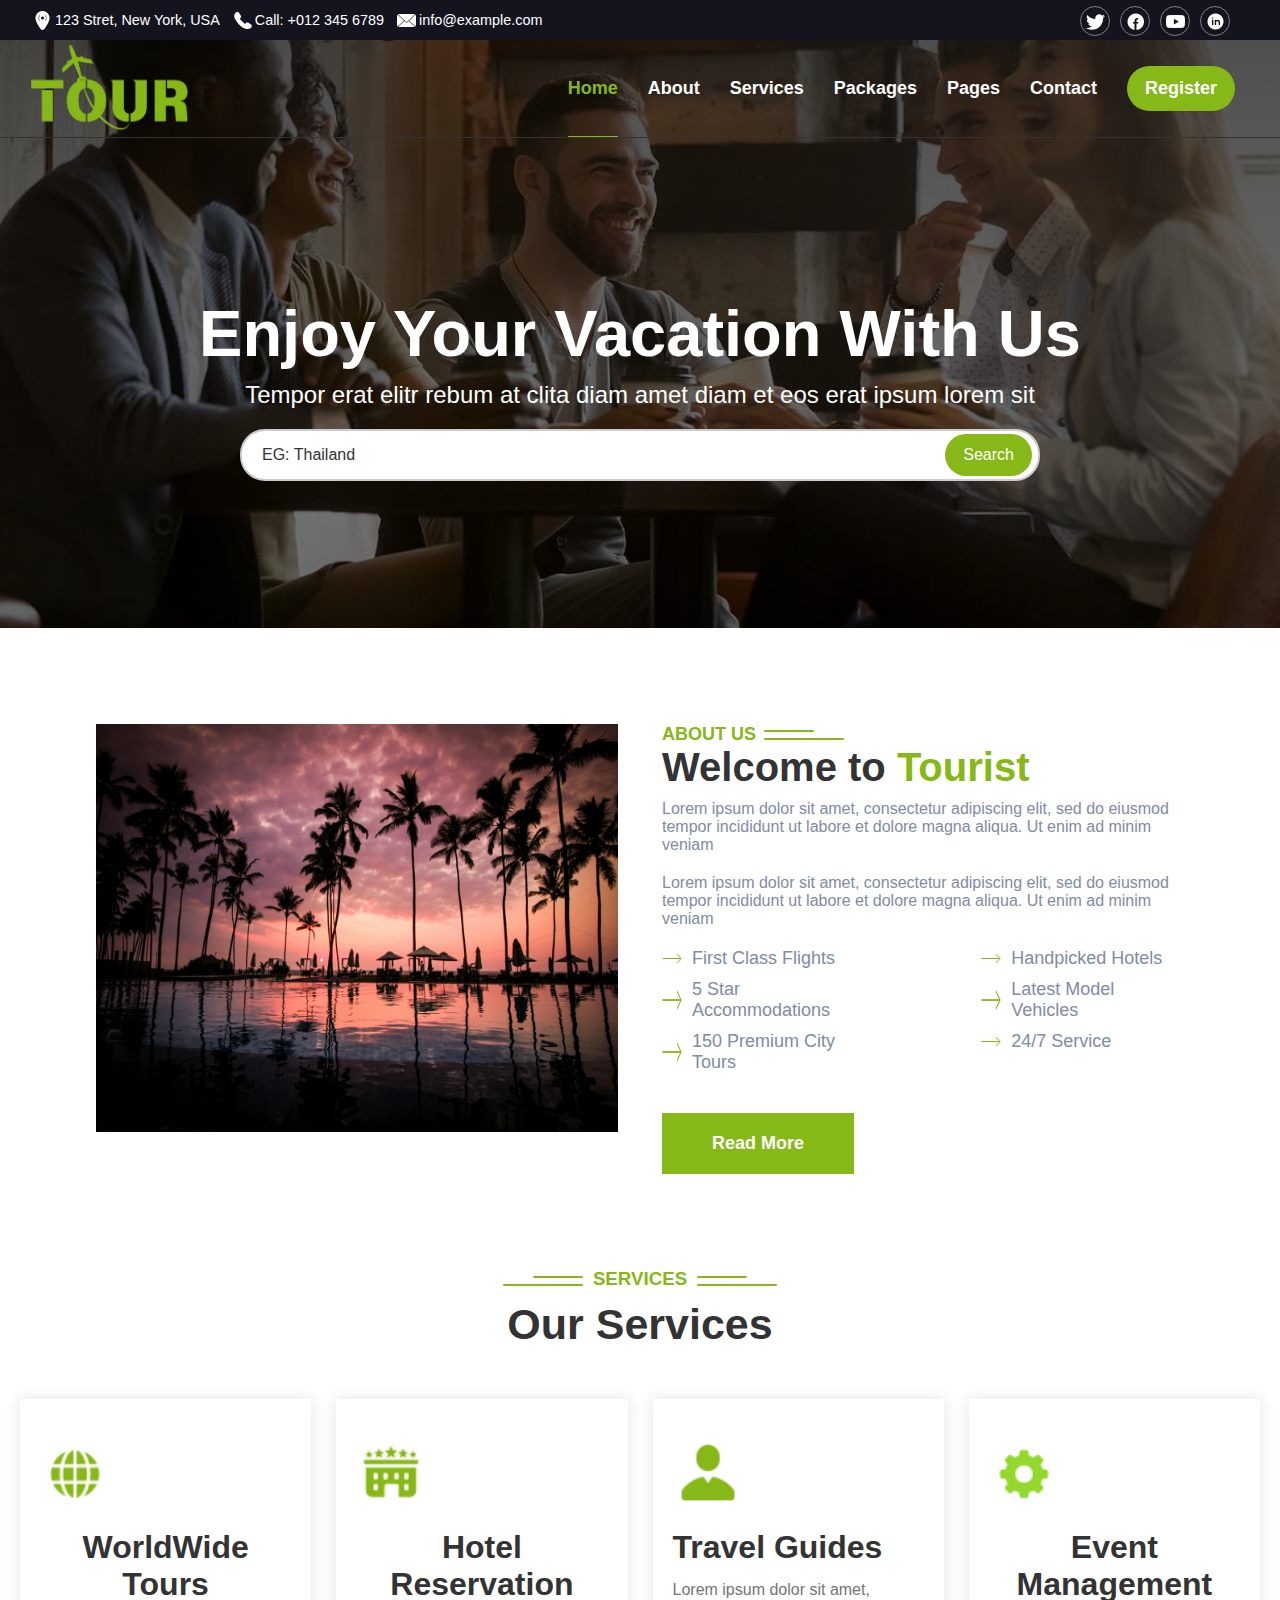
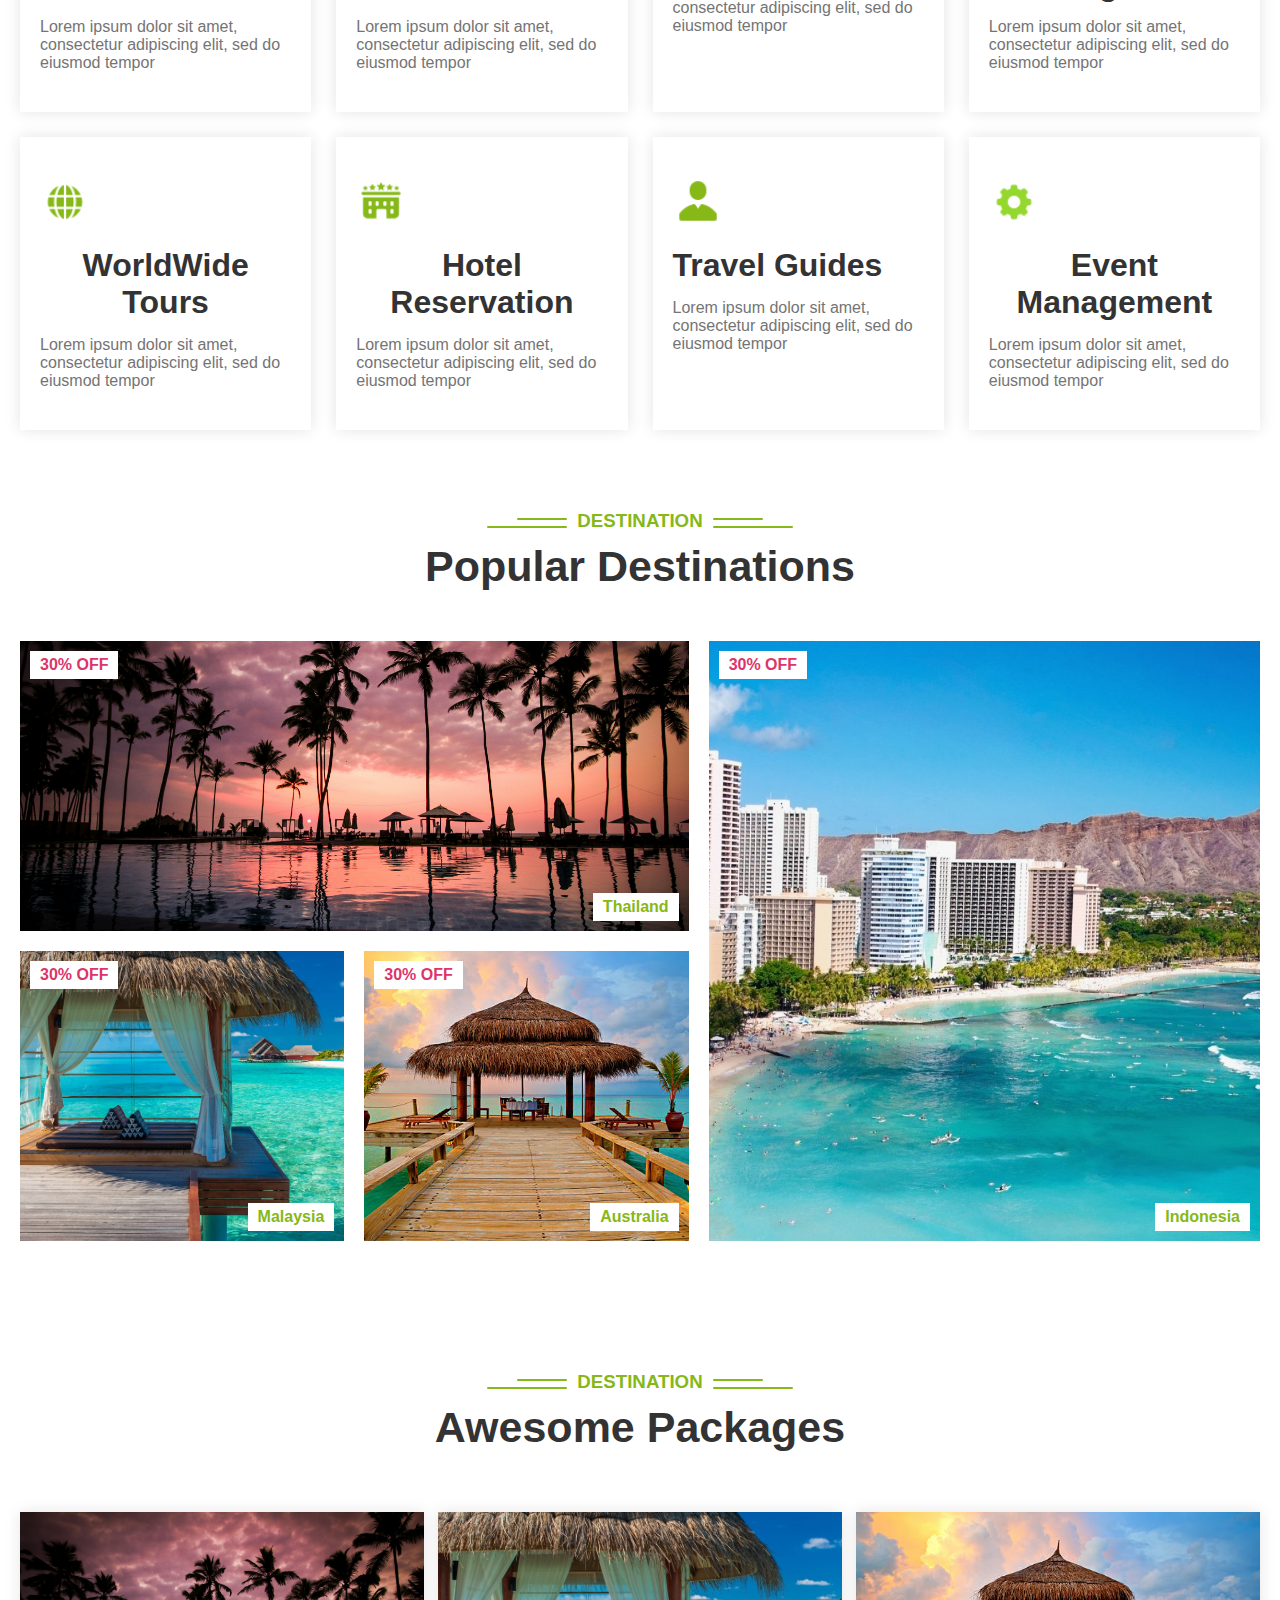
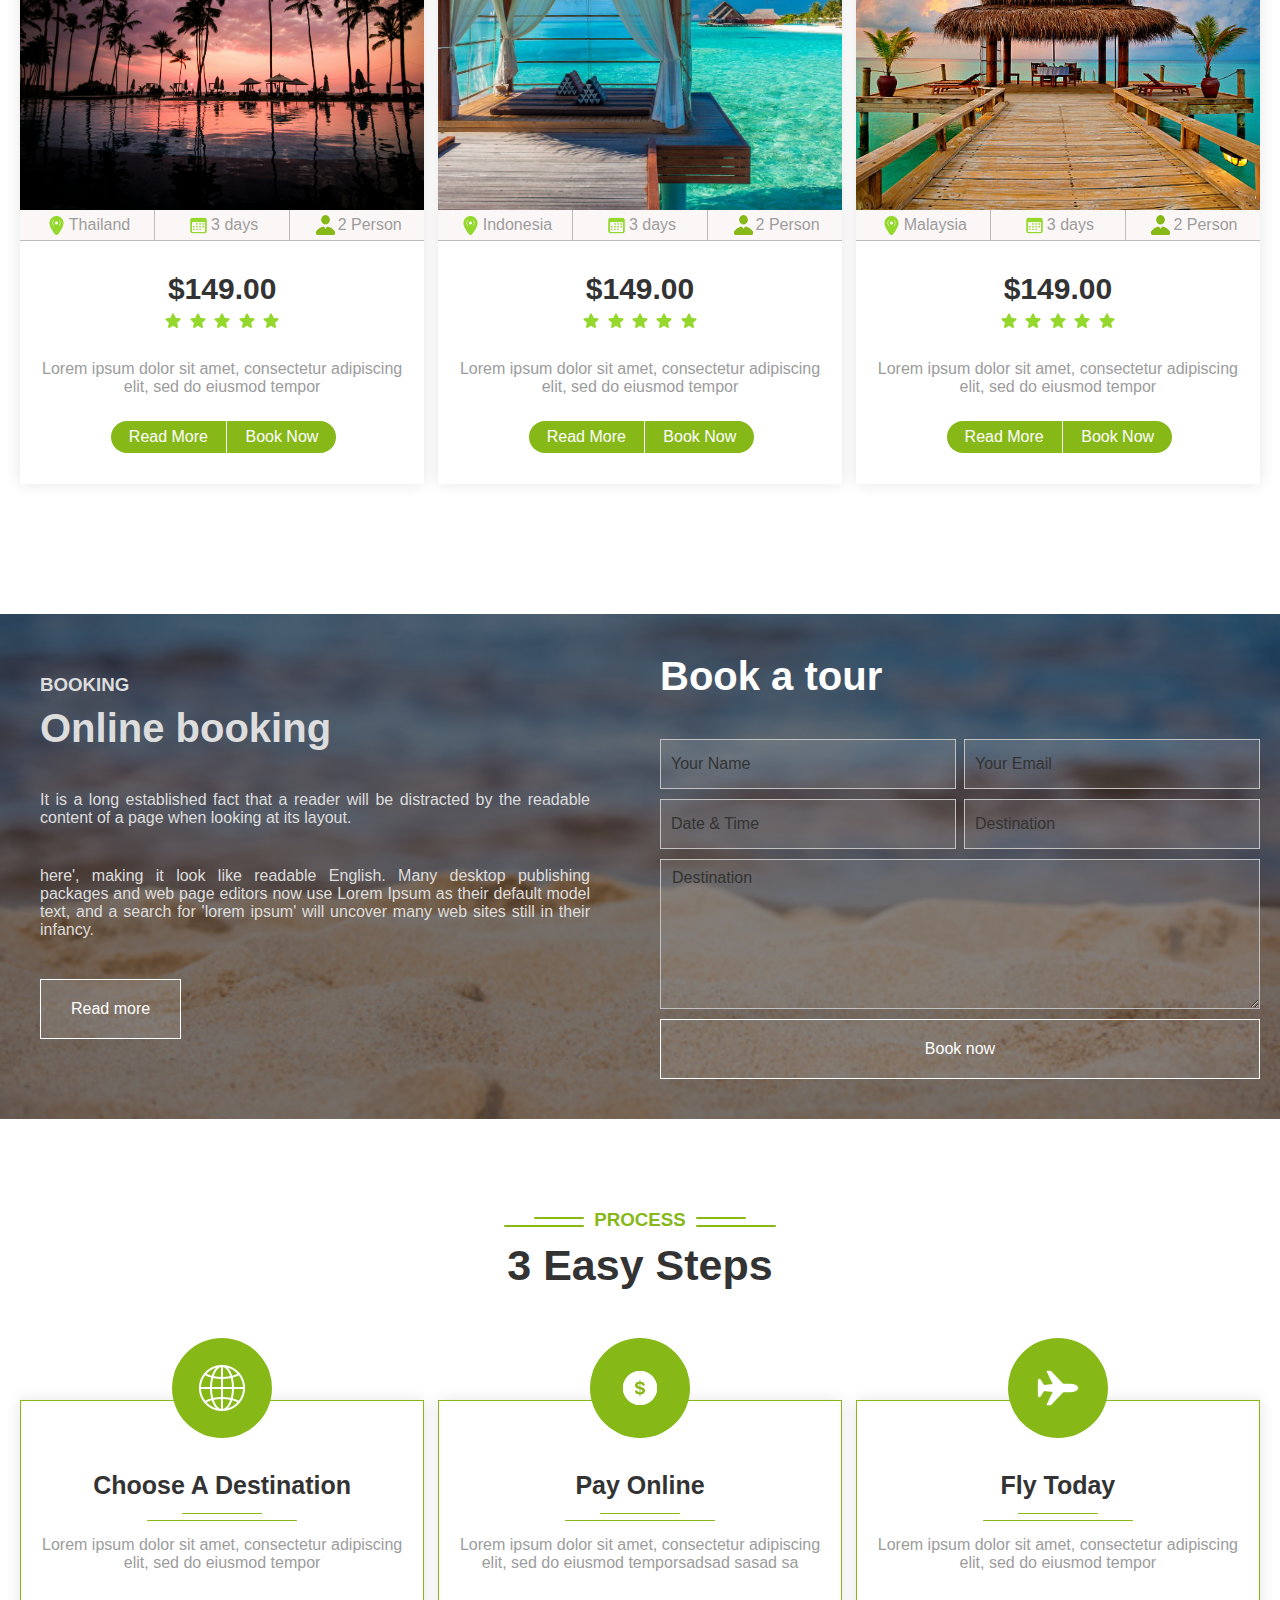
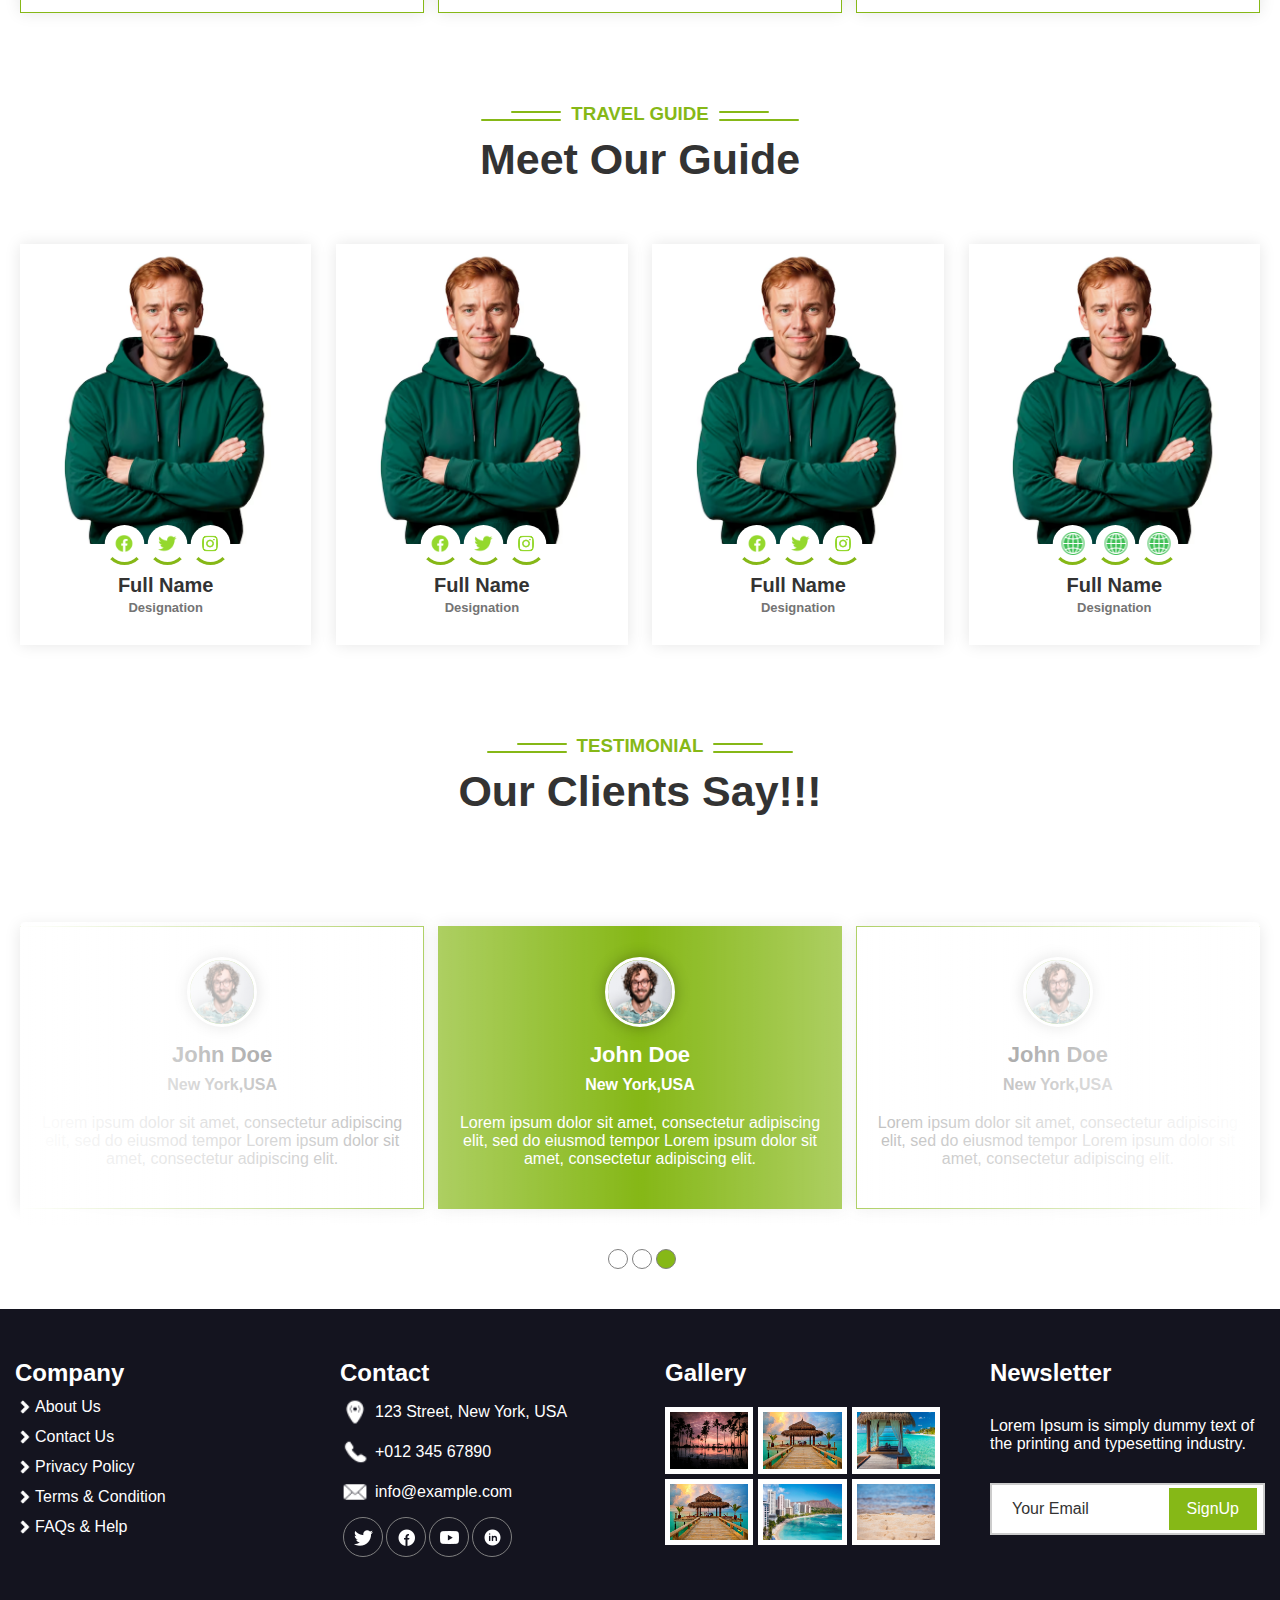
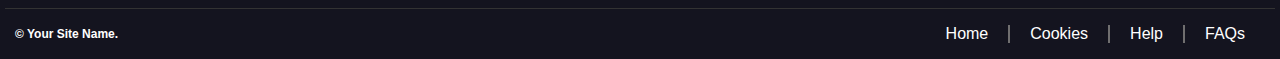
<file: index.html>
<!DOCTYPE html>
<html lang="en">
  <head>
    <meta charset="UTF-8" />
    <meta name="viewport" content="width=device-width, initial-scale=1.0" />
    <title>Tourist Website</title>
    <link rel="stylesheet" href="index.css" />
  </head>
  <body>
    <header>
      <div class="top-bar">
        <div class="social-info">
          <p class="social-info-text">
            <img src="assets/position.png" width="25px" alt="" />
            <span> 123 Stret, New York, USA </span>
            <img src="assets/phone.png" width="25px" alt="" />
            <span> Call: +012 345 6789 </span>
            <img src="assets/mail.png" width="25px" alt="" />
            <span> info@example.com </span>
          </p>
        </div>
        <div class="social-icons">
          <div class="contact-social-nav">
            <div class="contact-social-nav-icon">
              <img src="assets/twitter.png" width="25px" alt="" />
            </div>
            <div class="contact-social-nav-icon">
              <img src="assets/facebook.png" width="25px" alt="" />
            </div>
            <div class="contact-social-nav-icon">
              <img src="assets/youtube.png" width="25px" alt="" />
            </div>
            <div class="contact-social-nav-icon">
              <img src="assets/linkedin.png" width="25px" alt="" />
            </div>
          </div>
        </div>
      </div>
      <nav>
        <div class="logo">
          <img src="assets/logo.png" alt="" />
        </div>
        <ul class="nav-links">
          <li>
            <a href="#">Home</a>
          </li>
          <li>
            <a href="#">About</a>
          </li>
          <li>
            <a href="#">Services</a>
          </li>
          <li>
            <a href="#">Packages</a>
          </li>
          <li>
            <a href="#">Pages</a>
          </li>
          <li>
            <a href="#">Contact</a>
          </li>
          <li>
            <a href="#" class="register-button">Register</a>
          </li>
        </ul>
      </nav>
      <div class="hero">
        <div class="hero-content">
          <h1>Enjoy Your Vacation With Us</h1>
          <p>
            Tempor erat elitr rebum at clita diam amet diam et eos erat ipsum
            lorem sit
          </p>
          <div class="search-container">
            <input
              type="text"
              placeholder="EG: Thailand"
              class="search-input"
            />
            <button class="search-button">Search</button>
          </div>
        </div>
      </div>
    </header>
    <main>
      <section id="about" class="about-section">
        <div class="about-section-image">
          <img
            class="about-img"
            src="assets/vacation1.jpg"
            width="100%"
            height="100%"
            alt="Welcome Image"
          />
        </div>
        <div class="about-section-content">
          <div class="about-text">
            <div class="about-text-title">
              <h3>ABOUT US</h3>
              <span class="about-text-sml"></span>
            </div>
            <h2>Welcome to <span>Tourist</span></h2>
            <p>
              Lorem ipsum dolor sit amet, consectetur adipiscing elit, sed do
              eiusmod tempor incididunt ut labore et dolore magna aliqua. Ut
              enim ad minim veniam
            </p>
            <p>
              Lorem ipsum dolor sit amet, consectetur adipiscing elit, sed do
              eiusmod tempor incididunt ut labore et dolore magna aliqua. Ut
              enim ad minim veniam
            </p>
            <div class="about-section-info">
              <ul style="list-style-type: none">
                <li>
                  <img
                    class="arrows"
                    src="assets/arrow-about.png"
                    width="20px"
                    alt=""
                  />
                  First Class Flights
                </li>
                <li>
                  <img
                    class="arrows"
                    src="assets/arrow-about.png"
                    width="20px"
                    alt=""
                  />
                  5 Star Accommodations
                </li>
                <li>
                  <img
                    class="arrows"
                    src="assets/arrow-about.png"
                    width="20px"
                    alt=""
                  />
                  150 Premium City Tours
                </li>
              </ul>
              <ul style="list-style-type: none">
                <li>
                  <img
                    class="arrows"
                    src="assets/arrow-about.png"
                    width="20px"
                    alt=""
                  />
                  Handpicked Hotels
                </li>
                <li>
                  <img
                    class="arrows"
                    src="assets/arrow-about.png"
                    width="20px"
                    alt=""
                  />
                  Latest Model Vehicles
                </li>
                <li>
                  <img
                    class="arrows"
                    src="assets/arrow-about.png"
                    width="20px"
                    alt=""
                  />
                  24/7 Service
                </li>
              </ul>
            </div>
            <button>Read More</button>
          </div>
        </div>
      </section>
      <section id="services" class="services-section">
        <div id="top-title-section">
          <span id="beforeservice"></span>
          <h3>SERVICES</h3>
          <span id="afterservice"></span>
        </div>
        <h2>Our Services</h2>
        <div class="services-container">
          <div class="service-box">
            <img src="assets//earth-green.png" width="70px" alt="" />
            <h1>WorldWide Tours</h1>
            <p>
              Lorem ipsum dolor sit amet, consectetur adipiscing elit, sed do
              eiusmod tempor
            </p>
          </div>
          <div class="service-box">
            <img src="assets//hotel-green.png" width="70px" alt="" />
            <h1>Hotel Reservation</h1>
            <p>
              Lorem ipsum dolor sit amet, consectetur adipiscing elit, sed do
              eiusmod tempor
            </p>
          </div>
          <div class="service-box">
            <img src="assets//person.png" width="70px" alt="" />
            <h1>Travel Guides</h1>
            <p>
              Lorem ipsum dolor sit amet, consectetur adipiscing elit, sed do
              eiusmod tempor
            </p>
          </div>
          <div class="service-box">
            <img src="assets//setting-green.png" width="70px" alt="" />
            <h1>Event Management</h1>
            <p>
              Lorem ipsum dolor sit amet, consectetur adipiscing elit, sed do
              eiusmod tempor
            </p>
          </div>
          <div class="service-box">
            <img src="assets//earth-green.png" width="50px" alt="" />
            <h1>WorldWide Tours</h1>
            <p>
              Lorem ipsum dolor sit amet, consectetur adipiscing elit, sed do
              eiusmod tempor
            </p>
          </div>
          <div class="service-box">
            <img src="assets//hotel-green.png" width="50px" alt="" />
            <h1>Hotel Reservation</h1>
            <p>
              Lorem ipsum dolor sit amet, consectetur adipiscing elit, sed do
              eiusmod tempor
            </p>
          </div>
          <div class="service-box">
            <img src="assets//person.png" width="50px" alt="" />
            <h1>Travel Guides</h1>
            <p>
              Lorem ipsum dolor sit amet, consectetur adipiscing elit, sed do
              eiusmod tempor
            </p>
          </div>
          <div class="service-box">
            <img src="assets//setting-green.png" width="50px" alt="" />
            <h1>Event Management</h1>
            <p>
              Lorem ipsum dolor sit amet, consectetur adipiscing elit, sed do
              eiusmod tempor
            </p>
          </div>
        </div>
      </section>
      <section class="popular-destinations">
        <div id="top-title-section">
          <span id="beforeservice"></span>
          <h3>DESTINATION</h3>
          <span id="afterservice"></span>
        </div>
        <h2>Popular Destinations</h2>
        <div class="destination-container">
          <div class="parent">
            <div class="div1">
              <div class="price-off">30% OFF</div>
              <div class="dest-off">Thailand</div>
            </div>
            <div class="div2">
              <div class="price-off">30% OFF</div>
              <div class="dest-off">Malaysia</div>
            </div>
            <div class="div3">
              <div class="price-off">30% OFF</div>
              <div class="dest-off">Australia</div>
            </div>
            <div class="div4">
              <div class="price-off">30% OFF</div>
              <div class="dest-off">Indonesia</div>
            </div>
          </div>
        </div>
      </section>
      <section id="packages" class="packages-section">
        <div id="top-title-section">
          <span id="beforeservice"></span>
          <h3>DESTINATION</h3>
          <span id="afterservice"></span>
        </div>
        <h2>Awesome Packages</h2>
        <div class="packages-container">
          <div class="package-card">
            <img src="assets/vacation1.jpg" />
            <div class="package-card-options">
              <div class="package-card-option">
                <img
                  src="assets/position-green.png"
                  alt=""
                  width="25px"
                />Thailand
              </div>
              <div class="package-card-option">
                <img src="assets/calendar-green.png" alt="" width="25px" />3
                days
              </div>
              <div class="package-card-option">
                <img src="assets/person.png" alt="" width="25px" />2 Person
              </div>
            </div>
            <div class="package-card-info">
              <h1>$149.00</h1>
              <span class="package-card-info-stars">
                <img src="assets/star.png" width="20px" alt="" />
                <img src="assets/star.png" width="20px" alt="" />
                <img src="assets/star.png" width="20px" alt="" />
                <img src="assets/star.png" width="20px" alt="" />
                <img src="assets/star.png" width="20px" alt="" />
              </span>
              <p>
                Lorem ipsum dolor sit amet, consectetur adipiscing elit, sed do
                eiusmod tempor
              </p>
              <div class="package-card-buttons">
                <button>Read More</button>
                <button>Book Now</button>
              </div>
            </div>
          </div>
          <div class="package-card">
            <img src="assets/vacation2.png" />
            <div class="package-card-options">
              <div class="package-card-option">
                <img
                  src="assets/position-green.png"
                  alt=""
                  width="25px"
                />Indonesia
              </div>
              <div class="package-card-option">
                <img src="assets/calendar-green.png" alt="" width="25px" />3
                days
              </div>
              <div class="package-card-option">
                <img src="assets/person.png" alt="" width="25px" />2 Person
              </div>
            </div>
            <div class="package-card-info">
              <h1>$149.00</h1>
              <span class="package-card-info-stars">
                <img src="assets/star.png" width="20px" alt="" />
                <img src="assets/star.png" width="20px" alt="" />
                <img src="assets/star.png" width="20px" alt="" />
                <img src="assets/star.png" width="20px" alt="" />
                <img src="assets/star.png" width="20px" alt="" />
              </span>
              <p>
                Lorem ipsum dolor sit amet, consectetur adipiscing elit, sed do
                eiusmod tempor
              </p>
              <div class="package-card-buttons">
                <button>Read More</button>
                <button>Book Now</button>
              </div>
            </div>
          </div>
          <div class="package-card">
            <img src="assets/vacation3.jpg" />
            <div class="package-card-options">
              <div class="package-card-option">
                <img
                  src="assets/position-green.png"
                  alt=""
                  width="25px"
                />Malaysia
              </div>
              <div class="package-card-option">
                <img src="assets/calendar-green.png" alt="" width="25px" />3
                days
              </div>
              <div class="package-card-option">
                <img src="assets/person.png" alt="" width="25px" />2 Person
              </div>
            </div>
            <div class="package-card-info">
              <h1>$149.00</h1>
              <span class="package-card-info-stars">
                <img src="assets/star.png" width="20px" alt="" />
                <img src="assets/star.png" width="20px" alt="" />
                <img src="assets/star.png" width="20px" alt="" />
                <img src="assets/star.png" width="20px" alt="" />
                <img src="assets/star.png" width="20px" alt="" />
              </span>
              <p>
                Lorem ipsum dolor sit amet, consectetur adipiscing elit, sed do
                eiusmod tempor
              </p>
              <div class="package-card-buttons">
                <button>Read More</button>
                <button>Book Now</button>
              </div>
            </div>
          </div>
        </div>
      </section>
      <section class="formulaire-section">
        <div class="formulaire-left">
          <h3>BOOKING</h3>
          <h2>Online booking</h2>
          <p>
            It is a long established fact that a reader will be distracted by
            the readable content of a page when looking at its layout.
          </p>
          <p>
            here', making it look like readable English. Many desktop publishing
            packages and web page editors now use Lorem Ipsum as their default
            model text, and a search for 'lorem ipsum' will uncover many web
            sites still in their infancy.
          </p>
          <button>Read more</button>
        </div>
        <div class="formulaire-right">
          <h1>Book a tour</h1>
          <div class="form-container">
            <div class="form-row">
              <input type="text" placeholder="Your Name" />
              <input type="text" placeholder="Your Email" />
            </div>
            <div class="form-row">
              <input type="text" placeholder="Date & Time" />
              <input type="text" placeholder="Destination" />
            </div>
            <div class="input-container">
              <textarea type="text" class="single-input"></textarea>
              <span class="placeholderfortext">Destination</span>
            </div>
            <button type="submit" class="submit-button">Book now</button>
          </div>
        </div>
      </section>
      <section class="easysteps-section">
        <div id="top-title-section">
          <span id="beforeservice"></span>
          <h3>PROCESS</h3>
          <span id="afterservice"></span>
        </div>
        <h2>3 Easy Steps</h2>
        <div class="steps-container">
          <div class="steps-card">
            <div class="steps-card-info">
              <div class="steps-img-circle">
                <img src="assets//earth-white.png" width="50px" alt="" />
              </div>
              <h1>Choose A Destination</h1>
              <span></span>
              <p>
                Lorem ipsum dolor sit amet, consectetur adipiscing elit, sed do
                eiusmod tempor
              </p>
            </div>
          </div>
          <div class="steps-card">
            <div class="steps-card-info">
              <div class="steps-img-circle">
                <img src="assets//dollar.png" width="50px" alt="" />
              </div>
              <h1>Pay Online</h1>
              <span></span>
              <p>
                Lorem ipsum dolor sit amet, consectetur adipiscing elit, sed do
                eiusmod temporsadsad sasad sa
              </p>
            </div>
          </div>
          <div class="steps-card">
            <div class="steps-card-info">
              <div class="steps-img-circle">
                <img src="assets//plane.png" width="50px" alt="" />
              </div>
              <h1>Fly Today</h1>
              <span></span>
              <p>
                Lorem ipsum dolor sit amet, consectetur adipiscing elit, sed do
                eiusmod tempor
              </p>
            </div>
          </div>
        </div>
      </section>
      <section class="travel-guide-section">
        <div id="top-title-section">
          <span id="beforeservice"></span>
          <h3>TRAVEL GUIDE</h3>
          <span id="afterservice"></span>
        </div>
        <h2>Meet Our Guide</h2>
        <div class="travel-guide-container">
          <div class="travel-guide-container-card">
            <img src="assets/person.avif" />
            <div class="travel-guide-container-info">
              <div class="guide-info-social">
                <div class="guide-info-social-1">
                  <img src="assets//facebook-green.png" width="25px" alt="" />
                </div>
                <div class="guide-info-social-1">
                  <img src="assets//twitter-green.png" width="25px" alt="" />
                </div>
                <div class="guide-info-social-1">
                  <img src="assets//instagram-green.png" width="25px" alt="" />
                </div>
              </div>
              <h1>Full Name</h1>
              <h3>Designation</h3>
            </div>
          </div>
          <div class="travel-guide-container-card">
            <img src="assets/person.avif" />
            <div class="travel-guide-container-info">
              <div class="guide-info-social">
                <div class="guide-info-social-1">
                  <img src="assets//facebook-green.png" width="25px" alt="" />
                </div>
                <div class="guide-info-social-1">
                  <img src="assets//twitter-green.png" width="25px" alt="" />
                </div>
                <div class="guide-info-social-1">
                  <img src="assets//instagram-green.png" width="25px" alt="" />
                </div>
              </div>
              <h1>Full Name</h1>
              <h3>Designation</h3>
            </div>
          </div>
          <div class="travel-guide-container-card">
            <img src="assets/person.avif" />
            <div class="travel-guide-container-info">
              <div class="guide-info-social">
                <div class="guide-info-social-1">
                  <img src="assets//facebook-green.png" width="25px" alt="" />
                </div>
                <div class="guide-info-social-1">
                  <img src="assets//twitter-green.png" width="25px" alt="" />
                </div>
                <div class="guide-info-social-1">
                  <img src="assets//instagram-green.png" width="25px" alt="" />
                </div>
              </div>
              <h1>Full Name</h1>
              <h3>Designation</h3>
            </div>
          </div>
          <div class="travel-guide-container-card">
            <img src="assets/person.avif" />
            <div class="travel-guide-container-info">
              <div class="guide-info-social">
                <div class="guide-info-social-1">
                  <img src="assets//icons8-earth-50.png" width="25px" alt="" />
                </div>
                <div class="guide-info-social-1">
                  <img src="assets//icons8-earth-50.png" width="25px" alt="" />
                </div>
                <div class="guide-info-social-1">
                  <img src="assets//icons8-earth-50.png" width="25px" alt="" />
                </div>
              </div>
              <h1>Full Name</h1>
              <h3>Designation</h3>
            </div>
          </div>
        </div>
      </section>
      <section class="testimonial-section">
        <div id="top-title-section">
          <span id="beforeservice"></span>
          <h3>TESTIMONIAL</h3>
          <span id="afterservice"></span>
        </div>
        <h2>Our Clients Say!!!</h2>
        <div class="testimo-container">
          <div class="testimo-card">
            <div class="testimo-card-info">
              <img
                src="assets//face.png"
                class="testimo-img-circle"
                width="50px"
                alt=""
              />
              <h1>John Doe</h1>
              <h2>New York,USA</h2>
              <span></span>
              <p>
                Lorem ipsum dolor sit amet, consectetur adipiscing elit, sed do
                eiusmod tempor Lorem ipsum dolor sit amet, consectetur
                adipiscing elit.
              </p>
            </div>
          </div>
          <div class="testimo-card">
            <div class="testimo-card-info">
              <img
                src="assets//face.png"
                class="testimo-img-circle"
                width="50px"
                alt=""
              />
              <h1>John Doe</h1>
              <h2>New York,USA</h2>
              <span></span>
              <p>
                Lorem ipsum dolor sit amet, consectetur adipiscing elit, sed do
                eiusmod tempor Lorem ipsum dolor sit amet, consectetur
                adipiscing elit.
              </p>
            </div>
          </div>
          <div class="testimo-card">
            <div class="testimo-card-info">
              <img
                src="assets//face.png"
                class="testimo-img-circle"
                width="50px"
                alt=""
              />
              <h1>John Doe</h1>
              <h2>New York,USA</h2>
              <span></span>
              <p>
                Lorem ipsum dolor sit amet, consectetur adipiscing elit, sed do
                eiusmod tempor Lorem ipsum dolor sit amet, consectetur
                adipiscing elit.
              </p>
            </div>
          </div>
        </div>
        <div class="testimo-scroll">
          <div class="testimo-scroll-circle"></div>
          <div class="testimo-scroll-circle"></div>
          <div class="testimo-scroll-circle"></div>
        </div>
      </section>
    </main>
    <footer>
      <div class="footer-container">
        <div class="company">
          <h2>Company</h2>
          <ul class="company-ul" style="list-style-type: none">
            <li>
              <img src="assets/arrowfooter.png" width="20px" alt="" />About Us
            </li>
            <li>
              <img src="assets/arrowfooter.png" width="20px" alt="" />Contact Us
            </li>
            <li>
              <img src="assets/arrowfooter.png" width="20px" alt="" />Privacy
              Policy
            </li>
            <li>
              <img src="assets/arrowfooter.png" width="20px" alt="" />Terms &
              Condition
            </li>
            <li>
              <img src="assets/arrowfooter.png" width="20px" alt="" />FAQs &
              Help
            </li>
          </ul>
        </div>
        <div class="contact">
          <h2>Contact</h2>
          <ul class="contact-ul" style="list-style-type: none">
            <li>
              <img src="assets/position.png" width="30px" alt="" />123 Street,
              New York, USA
            </li>
            <li>
              <img src="assets/phone.png" width="30px" alt="" />+012 345 67890
            </li>
            <li>
              <img src="assets/mail.png" width="30px" alt="" />info@example.com
            </li>
          </ul>
          <div class="contact-social-footer">
            <div class="contact-social-footer-icon">
              <img src="assets/twitter.png" width="25px" alt="" />
            </div>
            <div class="contact-social-footer-icon">
              <img src="assets/facebook.png" width="25px" alt="" />
            </div>
            <div class="contact-social-footer-icon">
              <img src="assets/youtube.png" width="25px" alt="" />
            </div>
            <div class="contact-social-footer-icon">
              <img src="assets/linkedin.png" width="25px" alt="" />
            </div>
          </div>
        </div>
        <div class="gallery">
          <h2>Gallery</h2>
          <div class="gallery-photos">
            <div class="gdiv1">
              <img
                src="assets/vacation1.jpg"
                width="100%"
                height="100%"
                alt=""
              />
            </div>
            <div class="gdiv2">
              <img
                src="assets/vacation3.jpg"
                width="100%"
                height="100%"
                alt=""
              />
            </div>
            <div class="gdiv3">
              <img
                src="assets/vacation2.png"
                width="100%"
                height="100%"
                alt=""
              />
            </div>
            <div class="gdiv4">
              <img
                src="assets/vacation3.jpg"
                width="100%"
                height="100%"
                alt=""
              />
            </div>
            <div class="gdiv5">
              <img
                src="assets/vacation4.jpg"
                width="100%"
                height="100%"
                alt=""
              />
            </div>
            <div class="gdiv6">
              <img
                src="assets/formulaire.jpeg"
                width="100%"
                height="100%"
                alt=""
              />
            </div>
          </div>
        </div>
        <div class="newsletter">
          <h2>Newsletter</h2>
          <p>
            Lorem Ipsum is simply dummy text of the printing and typesetting
            industry.
          </p>
          <div class="newsletter-container">
            <input type="text" placeholder="Your Email" class="sub-input" />
            <button class="sub-button">SignUp</button>
          </div>
        </div>
      </div>
    </footer>
    <div class="underfooter">
      <div class="underfooter-container">
        <h5>© Your Site Name.</h5>
        <ul style="list-style-type: none">
          <li>Home</li>
          <li>Cookies</li>
          <li>Help</li>
          <li>FAQs</li>
        </ul>
      </div>
    </div>
  </body>
</html>
</file>
<file: index.css>
* {
  margin: 0;
  padding: 0;
  box-sizing: border-box;
}

body {
  font-family: Arial, sans-serif;
  color: #333;
  display: flex;
  flex-direction: column;
  width: 100vw;
  align-items: center;
}

.top-bar {
  font-size: 0.9em;
  background-color: #14141f;
  color: #fff;
  height: 10px;
  display: flex;
  justify-content: space-between;
  align-items: center;
  padding: 20px 30px;
}

.social-info-text {
  display: flex;
  align-items: center;
}
.social-info-text span {
  margin-right: 10px;
}
.contact-social-nav {
  display: flex;
  width: 100%;
  justify-content: left;
  align-items: center;
  margin-top: 2px;
  margin-right: 20px;
}
.contact-social-nav-icon {
  display: flex;
  justify-content: center;
  align-items: center;
  width: 30px;
  height: 30px;
  border-radius: 50%;
  border: 1px solid gray;
  margin-left: 10px;
}

header {
  width: 100%;
  background-image: linear-gradient(rgba(0, 0, 0, 0.7), rgba(0, 0, 0, 0.5)),
    url("assets/hero.jpg");
  background-size: cover;
  background-position: center;
  background-repeat: no-repeat;
  color: white;
  display: flex;
  flex-direction: column;
  position: relative;
}

nav {
  display: flex;
  justify-content: space-between;
  align-items: center;
  padding: 0px 30px;
  border-bottom: 1px solid #333;
  height: 98px;
}
.logo {
  width: 161.4px;
  height: 90px;
}
.logo > img {
  width: 100%;
  height: 100%;
}
.nav-links {
  list-style: none;
  display: flex;
  justify-content: center;
  align-items: center;
  height: 100%;
}
.nav-links li {
  margin: 0 15px;
  height: 100%;
  display: flex;
  justify-content: center;
  align-items: center;
}
.nav-links li:first-child {
  border-bottom: 1px solid #86b817;
}
.nav-links li:first-child a {
  font-weight: bold;
  color: #86b817;
}
.nav-links > li > a {
  color: white;
  text-decoration: none;
  font-weight: bold;
  font-size: 18px;
}
.register-button {
  padding: 12px 18px;
  background-color: #86b817;
  color: #fff;
  border: none;
  font-size: 16px;
  border-radius: 25px;
  cursor: pointer;
}

.hero {
  display: flex;
  align-items: center;
  justify-content: center;
  height: 480px;
  text-align: center;
  color: white;
  margin-top: 10px;
  padding: 20px;
}
.hero h1 {
  font-size: 65px;
  margin-bottom: 10px;
}

.hero p {
  font-size: 24px;
  margin-bottom: 20px;
}

.search-container {
  position: relative;
  width: 100%;
  max-width: 800px;
  margin: 0px auto;
}

.search-input {
  width: 100%;
  padding: 15px 60px 15px 20px;
  border: 2px solid #ccc;
  border-radius: 25px;
  font-size: 16px;
  outline: none;
  box-sizing: border-box;
}

.search-button {
  position: absolute;
  right: 8px;
  top: 50%;
  transform: translateY(-50%);
  padding: 12px 18px;
  background-color: #86b817;
  color: #fff;
  border: none;
  border-radius: 25px;
  font-size: 16px;
  cursor: pointer;
}

main {
  max-width: 1370px;
}

.about-section,
.services-section,
.popular-destinations,
.packages-section,
.booking-section,
.formulaire-section,
.easysteps-section,
.travel-guide-section,
.testimonial-section,
.p footer {
  padding: 40px 20px;
  text-align: center;
}

.about-section {
  display: flex;
  justify-content: space-between;
  padding: 96px;
  height: 600px;
  gap: 24px;
}

.about-section-image {
  flex: 1;
  max-width: 50%;
  margin-right: 20px;
  width: 100%;
}

.about-section-content {
  flex: 1;
  height: 100%;
  display: flex;
}

.about-text {
  display: flex;
  flex-direction: column;
  align-items: flex-start;
  justify-content: space-between;
  text-align: left;
  height: 100%;
}
.about-text-title {
  display: flex;
  flex-direction: row;
  align-items: center;
}

.about-text-title h3 {
  color: #86b817;
  font-size: 18px;
  margin: 0;
}

.about-text-title {
  display: flex;
  flex-direction: row;
  align-items: center;
}

.about-text-sml {
  display: flex;
  flex-direction: column;
  margin-left: 8px;
}

.about-text-sml::before {
  content: "";
  display: block;
  width: 50px;
  background-color: #86b817;
  border-radius: 5px;
  margin-left: 0;
}
.about-text-sml::after {
  content: "";
  display: block;
  width: 80px;
  background-color: #86b817;
  border-radius: 5px;
  margin-left: 0;
}

.about-text-sml::before {
  height: 2px;
  margin-bottom: 6px;
}

.about-text-sml::after {
  height: 2px;
}

.about-text > h2 > span {
  color: #86b817;
}

.about-text h2 {
  font-size: 40px;
  margin-bottom: 10px;
}

.about-text p {
  color: #808ba6;
  font-size: 16px;
  margin-bottom: 20px;
}

.about-section-info {
  color: #808ba6;
  display: flex;
  flex-direction: row;
  justify-content: flex-start;
  gap: 100px;
}

.about-section-info > ul > li {
  display: flex;
  flex-direction: row;
  gap: 10px;
  font-size: 18px;
  margin-bottom: 10px;
}

.about-text button {
  margin-top: 30px;
  padding: 20px 50px;
  background-color: #86b817;
  color: white;
  border: none;
  font-size: 18px;
  font-weight: bold;
  cursor: pointer;
}

.services-section > h2 {
  font-size: 43px;
}

.popular-destinations > h2 {
  font-size: 43px;
}

.packages-section > h2 {
  font-size: 43px;
}

.easysteps-section > h2 {
  font-size: 43px;
}

.travel-guide-section > h2 {
  font-size: 43px;
}

.testimonial-section > h2 {
  font-size: 43px;
}

.services-container {
  display: flex;
  justify-content: space-between;
  flex-wrap: wrap;
  margin: 0 0px;
  margin-top: 50px;
  gap: 25px;
}

.service-box {
  display: flex;
  flex-direction: column;
  align-items: flex-start;
  width: 23%;
  flex: 1 0 23%;
  padding: 40px 20px 40px 20px;
  border: 0px solid #ddd;
  gap: 5px;
  box-shadow: 0px 0px 15px rgba(0, 0, 0, 0.11);
}

.service-box > p {
  text-align: left;
  color: #747474;
  margin-top: 10px;
}

.service-box > img {
  margin-bottom: 15px;
}

#top-title-section {
  display: flex;
  justify-content: center;
  gap: 10px;
}

#top-title-section > h3 {
  margin-bottom: 10px;
  color: #86b817;
}

#afterservice::after {
  content: "";
  display: block;
  width: 80px;
  background-color: #86b817;
  border-radius: 5px;
  margin-left: 0;
  height: 2px;
  margin-top: 6px;
}

#afterservice::before {
  content: "";
  display: block;
  width: 50px;
  background-color: #86b817;
  border-radius: 5px;
  margin-left: 0;
  height: 2px;
  margin-top: 8px;
}

#beforeservice::after {
  content: "";
  display: block;
  width: 80px;
  background-color: #86b817;
  border-radius: 5px;
  margin-left: 0;
  height: 2px;
  margin-top: 6px;
}

#beforeservice::before {
  content: "";
  display: block;
  width: 50px;
  background-color: #86b817;
  border-radius: 5px;
  margin-right: 0;
  margin-left: auto;
  height: 2px;
  margin-top: 8px;
}

.parent {
  display: grid;
  margin: 50px 0px;
  height: 600px;
  grid-template-columns: repeat(2, 1fr) 1.7fr;
  grid-template-rows: auto;
  grid-column-gap: 20px;
  grid-row-gap: 20px;
}

.div1,
.div2,
.div3,
.div4 {
  position: relative;
  min-height: 200px;
  background-size: cover;
  background-position: center;
  border-radius: 0px;
}

.div1 {
  grid-area: 1 / 1 / 3 / 3;
  background-image: url("assets/vacation1.jpg");
}

.div2 {
  grid-area: 3 / 1 / 5 / 2;
  background-image: url("assets/vacation2.png");
}

.div3 {
  grid-area: 3 / 2 / 5 / 3;
  background-image: url("assets/vacation3.jpg");
}

.div4 {
  grid-area: 1 / 3 / 5 / 4;
  background-image: url("assets/vacation4.jpg");
}

.price-off {
  position: absolute;
  top: 10px;
  left: 10px;
  background-color: rgba(255, 255, 255);
  color: #dc3569;
  font-weight: bold;
  padding: 5px 10px;
  font-size: 16px;
}

.dest-off {
  position: absolute;
  bottom: 10px;
  right: 10px;
  background-color: rgba(255, 255, 255);
  color: #86b817;
  font-weight: bold;
  padding: 5px 10px;
  font-size: 16px;
}

.packages-container {
  display: flex;
  justify-content: space-between;
  flex-wrap: wrap;
  margin: 0 0px;
  margin-top: 50px;
  gap: 2px;
}

.package-card {
  display: flex;
  flex-direction: column;
  align-items: flex-start;
  width: 32.6%;
  padding: 0px 0px 0px 0px;
  border: 0px solid #ddd;
  margin: 10px 0;
  gap: 0px;
  box-shadow: 0px 0px 15px rgba(0, 0, 0, 0.1);
}

.package-card > img {
  width: 100%;
  height: 100%;
  object-fit: cover;
}

.package-card-options {
  display: flex;
  width: 100%;
  height: 60px;
}

.package-card-option {
  flex: 1;
  height: 100%;
  text-align: center;
  background-color: #fcf7f7;
  display: flex;
  justify-content: center;
  align-items: center;
  border-bottom: 1px solid rgb(187, 187, 187);
  color: #9c9c9c;
}

.package-card-option:not(:last-child) {
  border-right: 1px solid rgb(187, 187, 187);
}

.package-card-info {
  display: flex;
  flex-direction: column;
  margin-top: 31px;
  margin-bottom: 31px;
  margin-left: 20px;
  margin-right: 20px;
  gap: 5px;
}

.package-card-info > h1 {
  font-size: 30px;
}

.package-card-info-stars {
  margin-top: 0px;
  margin-bottom: 20px;
}

.package-card-info > p {
  color: #9c9c9c;
  margin-bottom: 20px;
}

.package-card-buttons button {
  margin-right: -3px;
}

.package-card-buttons button:nth-of-type(1) {
  color: white;
  border-top-left-radius: 20px;
  border-bottom-left-radius: 20px;
  background-color: #86b817;
  padding: 7px 18px;
  border: none;
  font-size: 16px;
  cursor: pointer;
}

.package-card-buttons button:nth-of-type(2) {
  color: white;
  border-top-right-radius: 20px;
  border-bottom-right-radius: 20px;
  background-color: #86b817;
  padding: 7px 18px;
  border: none;
  font-size: 16px;
  cursor: pointer;
  margin-left: 0px;
}

.formulaire-section {
  background-image: linear-gradient(rgba(0, 0, 0, 0.5), rgba(0, 0, 0, 0.5)),
    url("assets/formulaire.jpeg");
  background-size: cover;
  background-position: center;
  background-repeat: no-repeat;
  display: flex;
  margin-top: 80px !important;
  margin-bottom: 50px;
  gap: 20px;
}

.formulaire-left {
  padding-left: 20px;
  color: #ddd;
  display: flex;
  align-items: flex-start;
  flex-direction: column;
  flex: 1;
  text-align: left;
  margin-top: 20px;
  margin-bottom: 20px;
}

.formulaire-left > button {
  color: white;
  background-color: rgb(255, 255, 255, 0.1);
  padding: 20px 30px;
  border: 1px solid white;
  font-size: 16px;
  cursor: pointer;
  margin-left: 0px;
}

.formulaire-left > h3 {
  margin-bottom: 10px;
}

.formulaire-left > h2 {
  font-size: 40px;
  margin-bottom: 40px;
}

.formulaire-left > p {
  text-align: justify;
  margin-bottom: 40px;
  margin-right: 50px;
}

.formulaire-right {
  flex: 1;
}

.formulaire-right > h1 {
  color: white;
  margin-bottom: 40px;
  font-size: 40px;
  font-weight: bolder;
  text-align: left;
}

.form-container {
  display: flex;
  flex-direction: column;
  width: 100%;
  max-width: 600px;
  gap: 10px;
}

.form-row {
  display: flex;
  justify-content: space-between;
  gap: 8px;
}

.form-row input {
  width: 100%;
  height: 50px;
  padding: 10px;
  box-sizing: border-box;
  color: rgb(255, 255, 255);
  border: 1px solid rgb(194, 194, 194);
  background-color: rgb(255, 255, 255, 0.1);
}

.input-container {
  position: relative;
  width: 100%;
}

.single-input {
  width: 100%;
  padding: 10px;
  box-sizing: border-box;
  height: 150px;
  color: rgb(255, 255, 255);
  border: 1px solid rgb(194, 194, 194);
  background-color: rgba(255, 255, 255, 0.1);
  vertical-align: top;
}

.placeholderfortext {
  position: absolute;
  left: -8px;
  top: 10px;
  background-color: rgb(254, 254, 254, 0);
  padding: 0 20px;
  color: #fff;
  pointer-events: none;
}

.single-input:focus + .placeholderfortext {
  display: none;
}

.submit-button {
  color: white;
  background-color: rgb(255, 255, 255, 0.1);
  padding: 20px 30px;
  border: 1px solid white;
  font-size: 16px;
  cursor: pointer;
  margin-left: 0px;
}

input::placeholder,
.placeholderfortext {
  color: #333;
  opacity: 1;
  font-size: 16px;
}

.steps-container {
  display: flex;
  justify-content: space-between;
  flex-wrap: wrap;
  margin: 0 0px;
  margin-top: 100px;
  gap: 2px;
}

.steps-card {
  display: flex;
  flex-direction: column;
  align-items: flex-start;
  width: 32.6%;
  padding: 0px 0px 0px 0px;
  border: 0px solid #ddd;
  margin: 10px 0;
  gap: 0px;
  box-shadow: 0px 0px 15px rgba(0, 0, 0, 0.1);
}

.steps-card-info {
  position: relative;
  display: flex;
  flex-direction: column;
  gap: 5px;
  border: 1px solid #86b817;
}

.steps-card-info > h1 {
  margin-top: 70px;
  font-size: 25px;
}

.steps-card-info-stars {
  margin-top: 0px;
  margin-bottom: 20px;
}

.steps-card-info > p {
  color: #9c9c9c;
  margin-bottom: 40px;
  margin-left: 10px;
  margin-right: 10px;
  margin-top: 10px;
}

.steps-card-info > span::after {
  content: "";
  display: block;
  width: 150px;
  background-color: #86b817;
  border-radius: 5px;
  margin-left: 0;
  height: 1px;
  margin-left: auto;
  margin-right: auto;
  margin-top: 6px;
}

.steps-card-info > span::before {
  content: "";
  display: block;
  width: 80px;
  background-color: #86b817;
  border-radius: 5px;
  margin-left: 0;
  height: 1px;
  margin-left: auto;
  margin-right: auto;
  margin-top: 8px;
}

.steps-img-circle {
  display: flex;
  justify-content: center;
  align-items: center;
  width: 100px;
  height: 100px;
  background-color: #86b817;
  border-radius: 50%;
  position: absolute;
  top: -30%;
  left: 50%;
  transform: translateX(-50%);
}

.travel-guide-container {
  display: flex;
  justify-content: space-between;
  flex-wrap: wrap;
  margin: 0 0px;
  margin-top: 50px;
  gap: 2px;
}

.travel-guide-container-card {
  display: flex;
  flex-direction: column;
  align-items: center;
  width: 23.5%;
  padding: 0px 0px 0px 0px;
  border: 0px solid #ddd;
  margin: 10px 0;
  gap: 0px;
  box-shadow: 0px 0px 15px rgba(0, 0, 0, 0.1); /* Light shadow */
}

.travel-guide-container-card > img {
  width: 100%;
  height: 300px;
  object-fit: cover;
}

.travel-guide-container-info {
  position: relative;
  margin-top: 30px;
  font-size: medium;
  display: flex;
  justify-content: center;
  align-items: center;
  flex-direction: column;
  margin-bottom: 30px;
}

.travel-guide-container-info > h1 {
  font-size: 20px;
  margin-bottom: 3px;
}

.travel-guide-container-info > h3 {
  font-size: 13px;
  color: #747474;
}

.guide-info-social {
  position: absolute;
  display: flex;
  justify-content: center;
  align-items: center;
  position: absolute;
  top: -120%;
  left: 50%;
  transform: translateX(-50%);
}

.guide-info-social-1 {
  display: flex;
  justify-content: center;
  align-items: center;
  width: 40px;
  height: 40px;
  background-color: #ffffff;
  margin-left: 3px;
  border-radius: 50%;
  border-bottom: 3px solid #86b817;
  border-right: 3px solid transparent;
  border-left: 3px solid transparent;
}

.testimo-container {
  position: relative;
  display: flex;
  justify-content: space-between;
  flex-wrap: wrap;
  margin: 0 0px;
  margin-top: 100px;
  gap: 2px;
}

.testimo-card {
  display: flex;
  flex-direction: column;
  align-items: flex-start;
  width: 32.6%;
  padding: 0px 0px 0px 0px;
  border: 0px solid #ddd;
  margin: 10px 0;
  gap: 0px;
  box-shadow: 0px 0px 15px rgba(0, 0, 0, 0.1);
}

.testimo-card-info {
  position: relative;
  display: flex;
  flex-direction: column;
  align-items: center;
  padding-top: 30px;
  gap: 5px;
  border: 1px solid #86b817;
}

.testimo-card-info > h1 {
  margin-top: 10px;
  font-size: 22px;
}

.testimo-card-info > h2 {
  margin-top: 3px;
  font-size: 16px;
  color: #747474;
}

.testimo-card-info-stars {
  margin-top: 0px;
  margin-bottom: 20px;
}

.testimo-card-info > p {
  color: #9c9c9c;
  margin-bottom: 40px;
  margin-left: 10px;
  margin-right: 10px;
  margin-top: 10px;
}

.testimo-img-circle {
  display: flex;
  justify-content: center;
  align-items: center;
  width: 70px;
  height: 70px;
  background-color: #86b817;
  border-radius: 50%;
  border: 3px solid #ffffff;
  box-shadow: 0px 0px 15px rgba(0, 0, 0, 0.3);
}

.testimo-container::after {
  content: "";
  display: block;
  width: 100%;
  height: 100%;
  background: linear-gradient(to right, #ffffff, transparent 50%),
    linear-gradient(to left, #ffffff, transparent 50%);
  border-radius: 5px;
  margin-top: 6px;
  position: absolute;
  top: 0;
  left: 0;
}

.testimo-container .testimo-card:nth-child(2) {
  background-color: #86b817;
  color: #fff;
}

.testimo-container .testimo-card:nth-child(2) h2 {
  color: #ffffff;
}

.testimo-container .testimo-card:nth-child(2) p {
  color: #ffffff;
}

.testimo-scroll {
  display: flex;
  width: 100%;
  justify-content: center;
  align-items: center;
  margin-top: 30px;
}

.testimo-scroll-circle {
  display: flex;
  justify-content: center;
  align-items: center;
  width: 20px;
  height: 20px;
  background-color: #ffffff;
  border-radius: 50%;
  border: 1px solid gray;
  margin-left: 4px;
}

.testimo-scroll-circle:last-child {
  display: flex;
  justify-content: center;
  align-items: center;
  width: 20px;
  height: 20px;
  background-color: #86b817;
  border-radius: 50%;
  border: 1px solid gray;
  margin-left: 4px;
}

footer {
  display: flex;
  justify-content: center;
  height: 300px;
  width: 100%;
  background-color: #14141f;
}

.footer-container > div {
  width: 25%;
}

.footer-container {
  color: white;
  display: flex;
  justify-content: center;
  width: 100%;
  max-width: 1270px;
  height: 100%;
  padding-top: 50px;
  padding-left: 10px;
  padding-right: 10px;
  gap: 50px;
  border-bottom: 1px solid #333;
}

.company-ul {
  margin-top: 10px;
}

.company-ul > li {
  margin-top: 10px;
  display: flex;
  justify-content: left;
  align-items: center;
}

.contact-ul {
  margin-top: 10px;
}

.contact-ul > li {
  margin-top: 10px;
  display: flex;
  justify-content: left;
  align-items: center;
  gap: 5px;
}

.contact-social-footer {
  display: flex;
  width: 100%;
  justify-content: left;
  align-items: center;
  margin-top: 10px;
}

.contact-social-footer-icon {
  display: flex;
  justify-content: center;
  align-items: center;
  width: 40px;
  height: 40px;
  border-radius: 50%;
  border: 1px solid gray;
  margin-left: 3px;
}

.gallery-photos {
  display: grid;
  grid-template-columns: repeat(3, 1fr);
  grid-template-rows: repeat(2, 1fr);
  grid-column-gap: 0px;
  grid-row-gap: 0px;
  gap: 5px;
  margin-top: 20px;
}

.gallery-photos > div {
  border: 5px solid white;
}

.gdiv1 {
  grid-area: 1 / 1 / 2 / 2;
}

.gdiv2 {
  grid-area: 1 / 2 / 2 / 3;
}

.gdiv3 {
  grid-area: 1 / 3 / 2 / 4;
}

.gdiv4 {
  grid-area: 2 / 1 / 3 / 2;
}

.gdiv5 {
  grid-area: 2 / 2 / 3 / 3;
}

.gdiv6 {
  grid-area: 2 / 3 / 3 / 4;
}

.newsletter > p {
  margin-bottom: 30px;
  margin-top: 30px;
}

.newsletter-container {
  position: relative;
  width: 100%;
  max-width: 800px;
  margin: 0px auto;
}

.sub-input {
  width: 100%;
  padding: 15px 60px 15px 20px;
  border: 2px solid #ccc;
  font-size: 16px;
  outline: none;
  box-sizing: border-box;
}

.sub-button {
  position: absolute;
  right: 8px;
  top: 50%;
  transform: translateY(-50%);
  padding: 12px 18px;
  background-color: #86b817;
  color: #fff;
  border: none;
  font-size: 16px;
  cursor: pointer;
}

.underfooter {
  display: flex;
  justify-content: center;
  align-items: center;
  height: 50px;
  width: 100%;
  background-color: #14141f;
  color: white;
}

.underfooter-container {
  display: flex;
  justify-content: space-between;
  align-items: center;
  width: 100%;
  max-width: 1270px;
  height: 100%;
  padding-left: 10px;
  padding-right: 10px;
}

.underfooter-container > h5 {
  font-size: 12px;
}

.underfooter-container > ul {
  display: flex;
  flex-direction: row;
}

.underfooter-container > ul > li {
  margin-right: 20px;
}

.underfooter-container > ul li:not(:first-child) {
  border-left: 2px solid rgb(112, 111, 111);
  padding-left: 20px;
}
</file>
